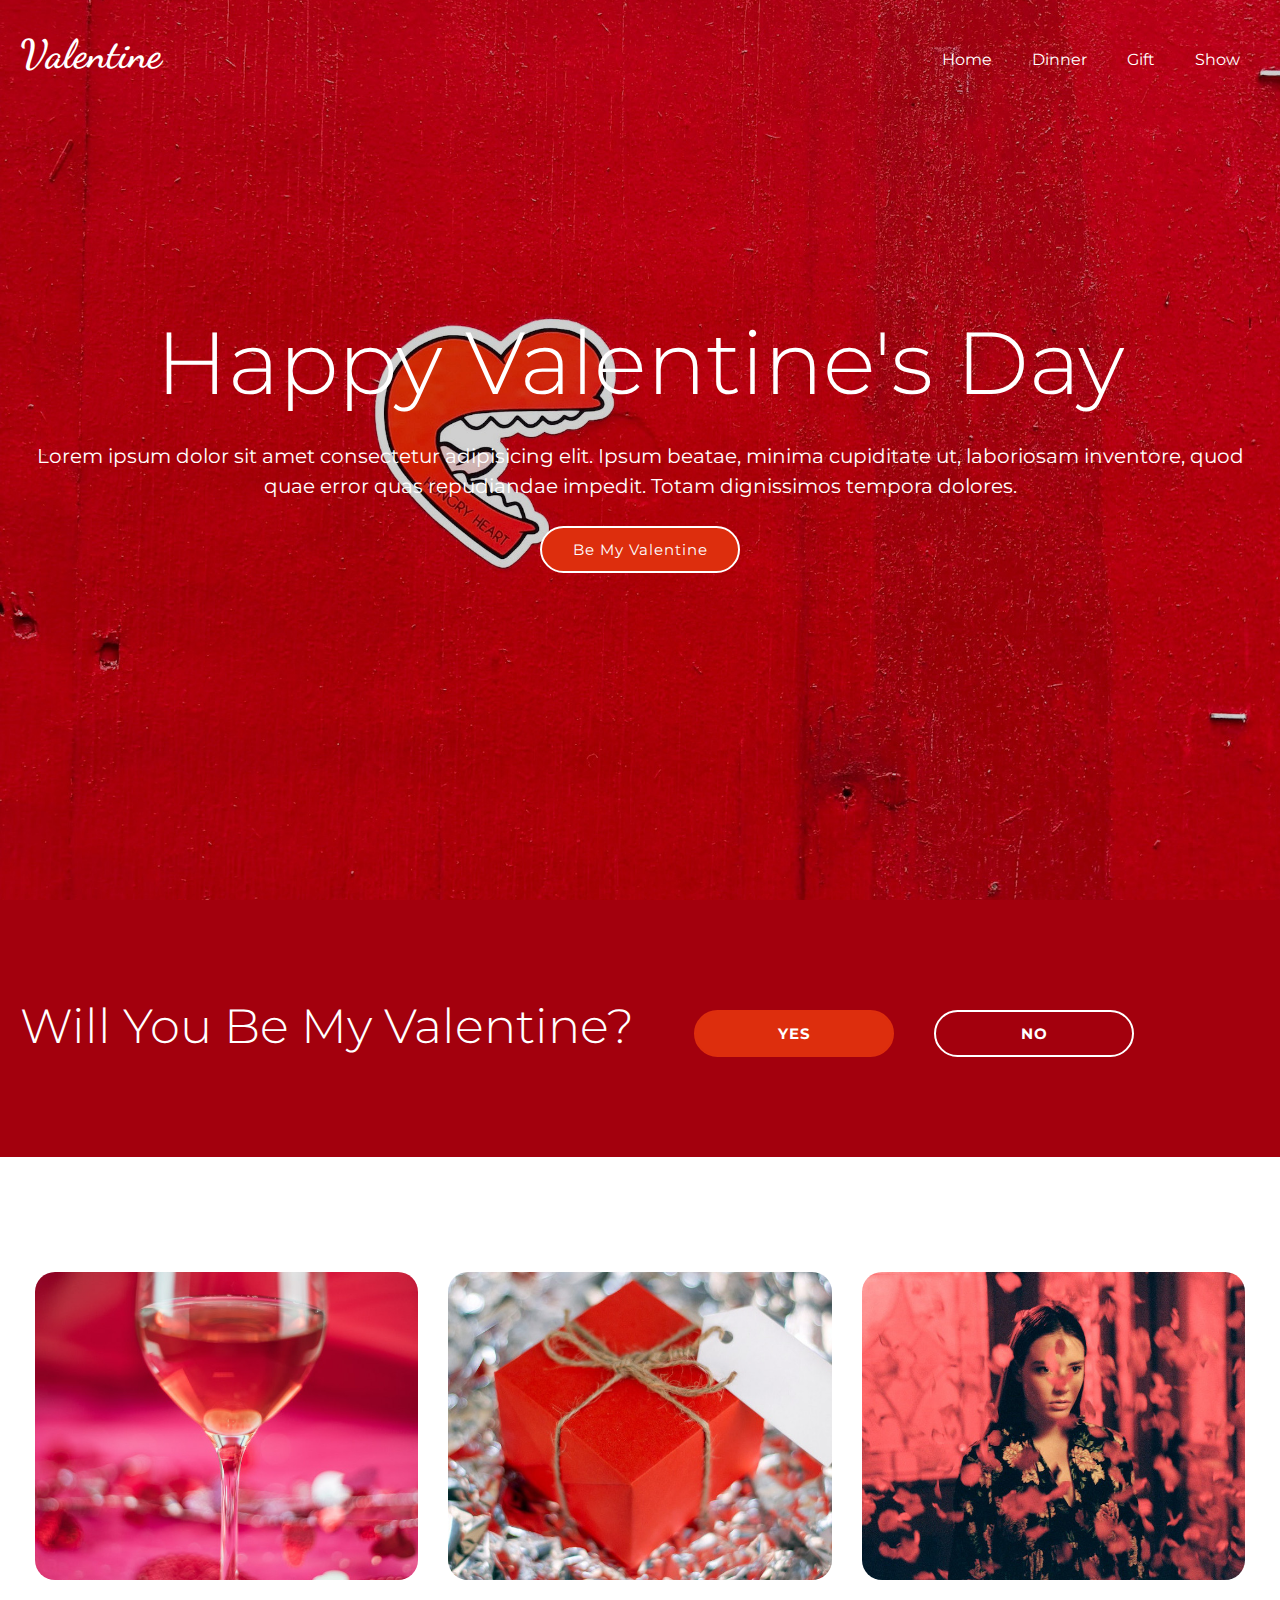
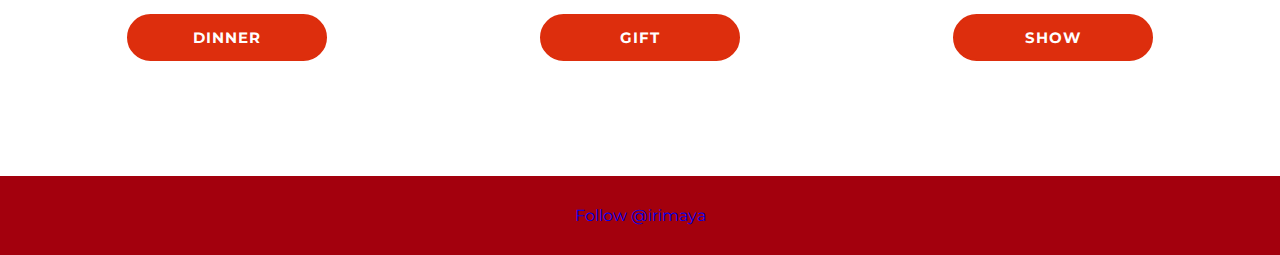
<file: index.html>
<!DOCTYPE html>
<html lang="en">
	<head>
		<meta charset="UTF-8" />
		<meta http-equiv="X-UA-Compatible" content="IE=edge" />
		<meta name="viewport" content="width=device-width, initial-scale=1.0" />
		<link rel="stylesheet" href="/css/style.css" />
		<link
			rel="stylesheet"
			media="screen and (max-width:768px)"
			href="css/mobile.css"
		/>
		<title>Valentines | Welcome</title>
	</head>
	<body>
		<header id="mainheader">
			<div id="navbar">
				<div class="container">
					<h1 class="logo"><a href="index.html">Valentine</a></h1>
					<ul>
						<li><a href="index.html">Home</a></li>
						<li><a href="dinner.html">Dinner</a></li>
						<li><a href="gift.html">Gift</a></li>
						<li><a href="show.html">Show</a></li>
					</ul>
				</div>
			</div>
			<div id="showcase">
				<div class="container">
					<h1 class="display-1">Happy Valentine's Day</h1>
					<p class="large">
						Lorem ipsum dolor sit amet consectetur adipisicing elit. Ipsum
						beatae, minima cupiditate ut, laboriosam inventore, quod quae error
						quas repudiandae impedit. Totam dignissimos tempora dolores.
					</p>
					<a href="#valentine" class="btn btn-red-outline">Be my valentine</a>
				</div>
			</div>
		</header>

		<section id="valentine">
			<div class="container">
				<div class="valentine-row">
					<div class="valentine-row-text">
						<p class="display-2">Will you be my valentine?</p>
					</div>
					<div class="valentine-row-btn">
						<div class="valentine-row-btn-yes">
							<a href="#yes" class="btn btn-red">Yes</a>
						</div>
						<div class="valentine-row-btn-no">
							<a href="no.html" class="btn btn-outline">No</a>
						</div>
					</div>
				</div>
			</div>
		</section>

		<section id="yes">
			<div class="container">
				<div class="yes-row">
					<div class="yes-row-box">
						<img src="/img/yes-dinner.jpg" alt="" />
						<a href="dinner.html" class="btn btn-red">Dinner</a>
					</div>
					<div class="yes-row-box">
						<img src="/img/yes-gift.jpg" alt="" />
						<a href="gift.html" class="btn btn-red">Gift</a>
					</div>
					<div class="yes-row-box">
						<img src="/img/yes-show.jpg" alt="" />
						<a href="show.html" class="btn btn-red">Show</a>
					</div>
				</div>
			</div>
		</section>

		<section id="mainfooter">
			<div class="container">
				<a
					href="https://twitter.com/irimaya?ref_src=twsrc%5Etfw"
					class="twitter-follow-button"
					data-show-count="false"
					>Follow @irimaya</a
				>
				<script
					async
					src="https://platform.twitter.com/widgets.js"
					charset="utf-8"
				></script>
			</div>
		</section>
	</body>
</html>
</file>
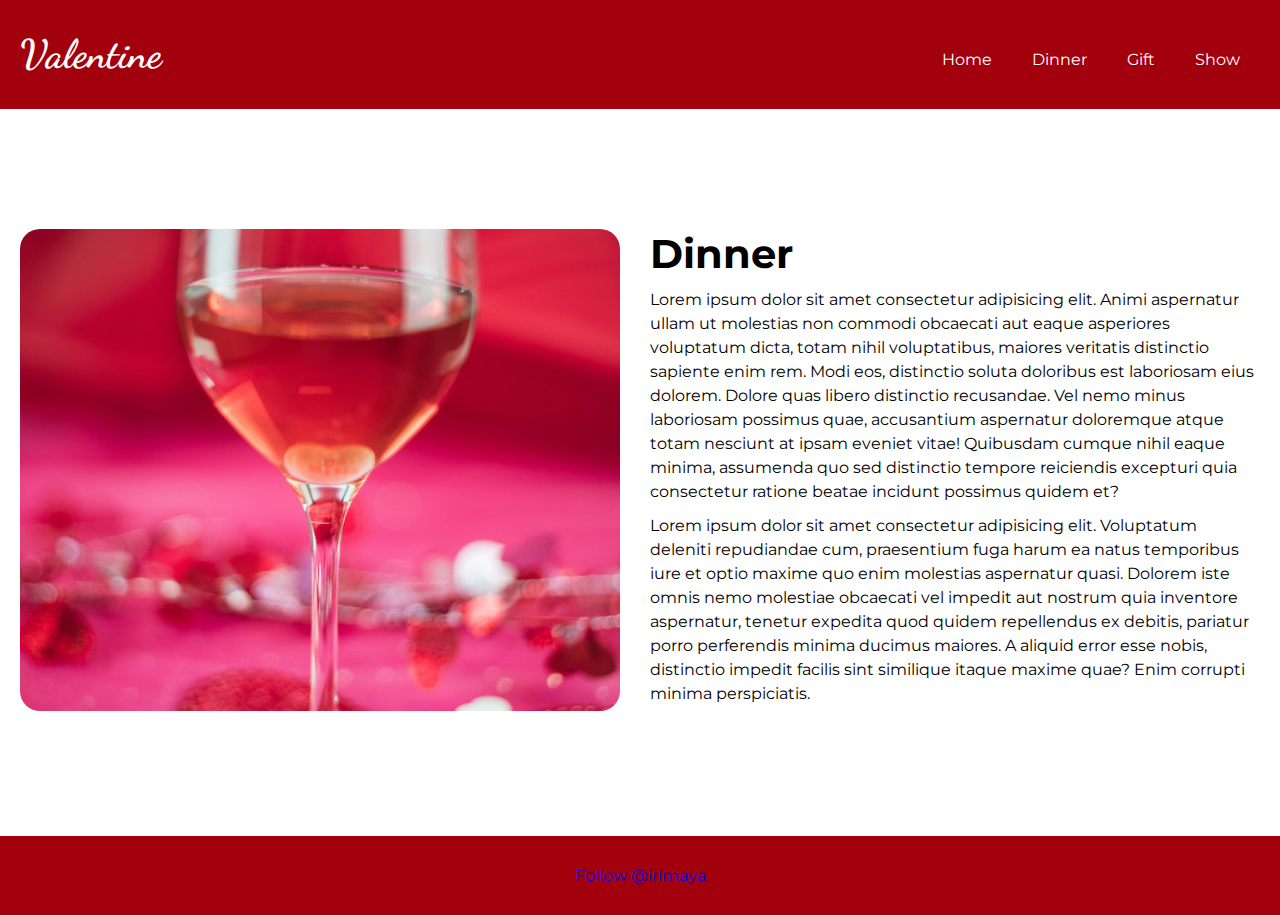
<file: dinner.html>
<!DOCTYPE html>
<html lang="en">
	<head>
		<meta charset="UTF-8" />
		<meta http-equiv="X-UA-Compatible" content="IE=edge" />
		<meta name="viewport" content="width=device-width, initial-scale=1.0" />
		<link rel="stylesheet" href="/css/style.css" />
		<title>Valentines | Dinner</title>
	</head>
	<body>
		<header id="mainheader-secondary">
			<div id="navbar" class="navbar-red">
				<div class="container">
					<h1 class="logo"><a href="index.html">Valentine</a></h1>
					<ul>
						<li><a href="index.html">Home</a></li>
						<li><a href="dinner.html">Dinner</a></li>
						<li><a href="gift.html">Gift</a></li>
						<li><a href="show.html">Show</a></li>
					</ul>
				</div>
			</div>
		</header>

		<section id="dinner">
			<div class="container">
				<div class="dinner-row">
					<div class="dinner-row-img">
						<img src="/img/yes-dinner.jpg" alt="" />
					</div>
					<div class="dinner-row-text">
						<h1>Dinner</h1>
						<p>
							Lorem ipsum dolor sit amet consectetur adipisicing elit. Animi
							aspernatur ullam ut molestias non commodi obcaecati aut eaque
							asperiores voluptatum dicta, totam nihil voluptatibus, maiores
							veritatis distinctio sapiente enim rem. Modi eos, distinctio
							soluta doloribus est laboriosam eius dolorem. Dolore quas libero
							distinctio recusandae. Vel nemo minus laboriosam possimus quae,
							accusantium aspernatur doloremque atque totam nesciunt at ipsam
							eveniet vitae! Quibusdam cumque nihil eaque minima, assumenda quo
							sed distinctio tempore reiciendis excepturi quia consectetur
							ratione beatae incidunt possimus quidem et?
						</p>
						<p>
							Lorem ipsum dolor sit amet consectetur adipisicing elit.
							Voluptatum deleniti repudiandae cum, praesentium fuga harum ea
							natus temporibus iure et optio maxime quo enim molestias
							aspernatur quasi. Dolorem iste omnis nemo molestiae obcaecati vel
							impedit aut nostrum quia inventore aspernatur, tenetur expedita
							quod quidem repellendus ex debitis, pariatur porro perferendis
							minima ducimus maiores. A aliquid error esse nobis, distinctio
							impedit facilis sint similique itaque maxime quae? Enim corrupti
							minima perspiciatis.
						</p>
					</div>
				</div>
			</div>
		</section>

		<section id="mainfooter">
			<div class="container">
				<a
					href="https://twitter.com/irimaya?ref_src=twsrc%5Etfw"
					class="twitter-follow-button"
					data-show-count="false"
					>Follow @irimaya</a
				>
				<script
					async
					src="https://platform.twitter.com/widgets.js"
					charset="utf-8"
				></script>
			</div>
		</section>
	</body>
</html>
</file>
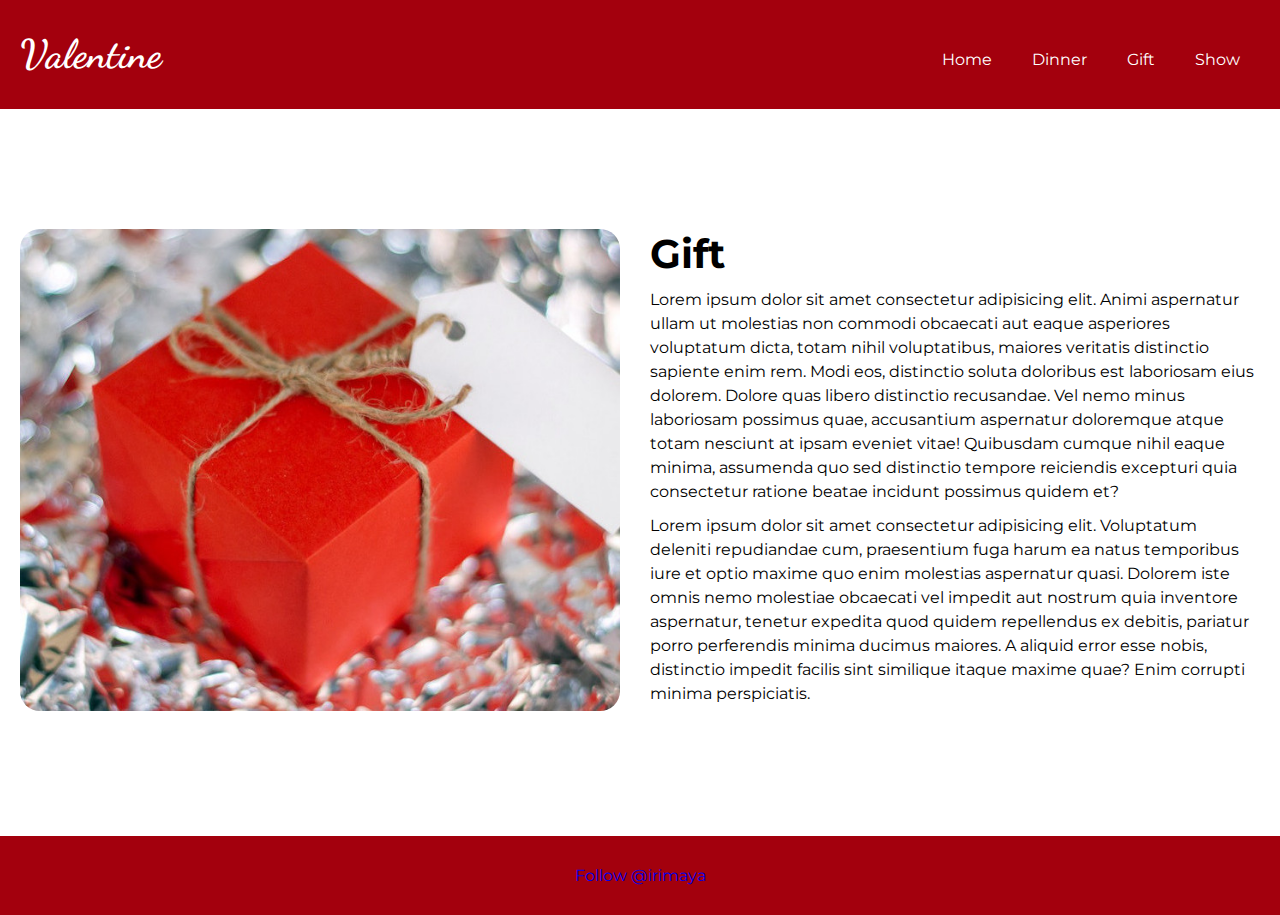
<file: gift.html>
<!DOCTYPE html>
<html lang="en">
	<head>
		<meta charset="UTF-8" />
		<meta http-equiv="X-UA-Compatible" content="IE=edge" />
		<meta name="viewport" content="width=device-width, initial-scale=1.0" />
		<link rel="stylesheet" href="/css/style.css" />
		<title>Valentines | Gift</title>
	</head>
	<body>
		<header id="mainheader-secondary">
			<div id="navbar" class="navbar-red">
				<div class="container">
					<h1 class="logo"><a href="index.html">Valentine</a></h1>
					<ul>
						<li><a href="index.html">Home</a></li>
						<li><a href="dinner.html">Dinner</a></li>
						<li><a href="gift.html">Gift</a></li>
						<li><a href="show.html">Show</a></li>
					</ul>
				</div>
			</div>
		</header>

		<section id="gift">
			<div class="container">
				<div class="gift-row">
					<div class="gift-row-img">
						<img src="/img/yes-gift.jpg" alt="" />
					</div>
					<div class="gift-row-text">
						<h1>Gift</h1>
						<p>
							Lorem ipsum dolor sit amet consectetur adipisicing elit. Animi
							aspernatur ullam ut molestias non commodi obcaecati aut eaque
							asperiores voluptatum dicta, totam nihil voluptatibus, maiores
							veritatis distinctio sapiente enim rem. Modi eos, distinctio
							soluta doloribus est laboriosam eius dolorem. Dolore quas libero
							distinctio recusandae. Vel nemo minus laboriosam possimus quae,
							accusantium aspernatur doloremque atque totam nesciunt at ipsam
							eveniet vitae! Quibusdam cumque nihil eaque minima, assumenda quo
							sed distinctio tempore reiciendis excepturi quia consectetur
							ratione beatae incidunt possimus quidem et?
						</p>
						<p>
							Lorem ipsum dolor sit amet consectetur adipisicing elit.
							Voluptatum deleniti repudiandae cum, praesentium fuga harum ea
							natus temporibus iure et optio maxime quo enim molestias
							aspernatur quasi. Dolorem iste omnis nemo molestiae obcaecati vel
							impedit aut nostrum quia inventore aspernatur, tenetur expedita
							quod quidem repellendus ex debitis, pariatur porro perferendis
							minima ducimus maiores. A aliquid error esse nobis, distinctio
							impedit facilis sint similique itaque maxime quae? Enim corrupti
							minima perspiciatis.
						</p>
					</div>
				</div>
			</div>
		</section>

		<section id="mainfooter">
			<div class="container">
				<a
					href="https://twitter.com/irimaya?ref_src=twsrc%5Etfw"
					class="twitter-follow-button"
					data-show-count="false"
					>Follow @irimaya</a
				>
				<script
					async
					src="https://platform.twitter.com/widgets.js"
					charset="utf-8"
				></script>
			</div>
		</section>
	</body>
</html>
</file>
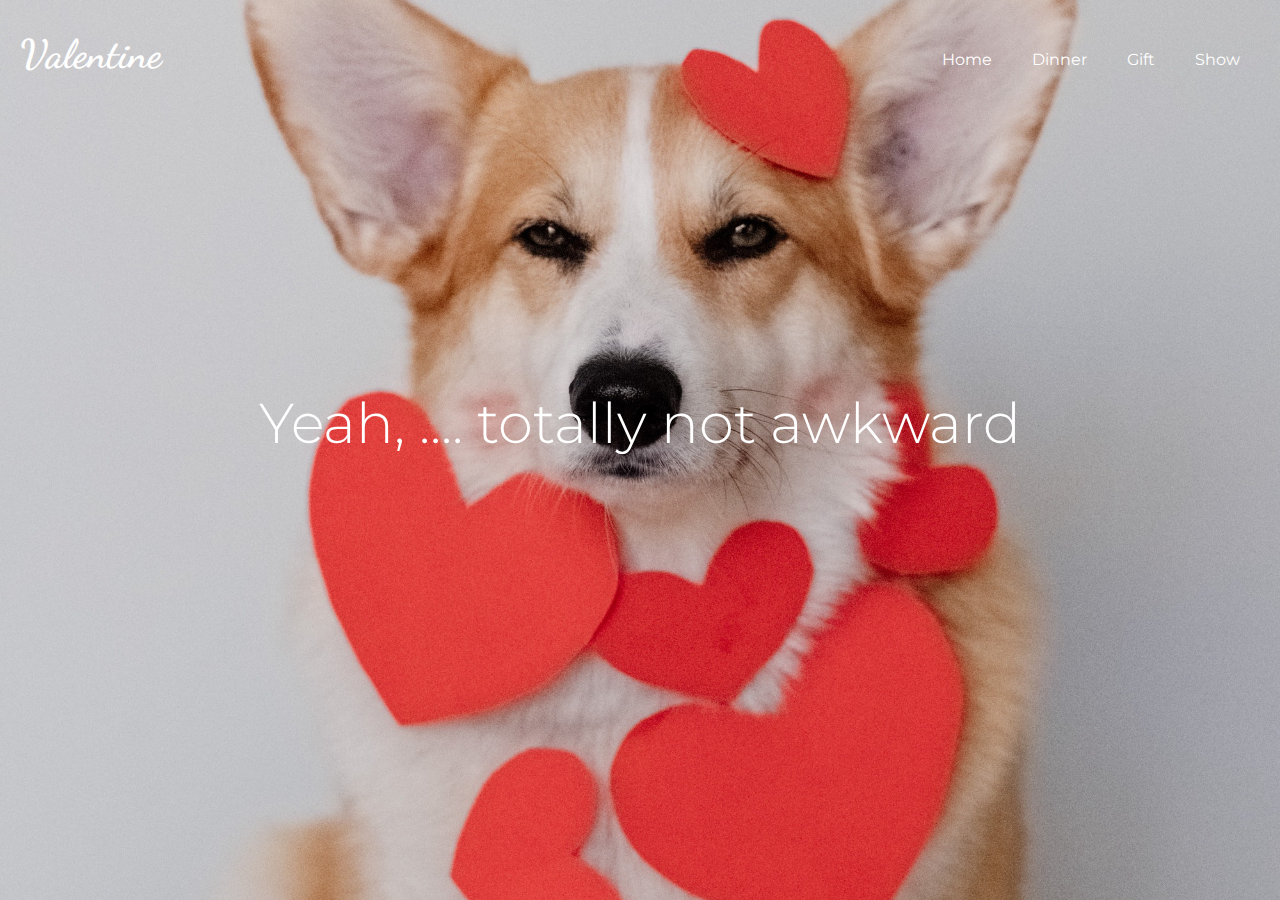
<file: no.html>
<!DOCTYPE html>
<html lang="en">
	<head>
		<meta charset="UTF-8" />
		<meta http-equiv="X-UA-Compatible" content="IE=edge" />
		<meta name="viewport" content="width=device-width, initial-scale=1.0" />
		<link rel="stylesheet" href="/css/style.css" />
		<title>Valentines | No</title>
	</head>
	<body>
		<header id="mainheader-no">
			<div id="navbar">
				<div class="container">
					<h1 class="logo"><a href="index.html">Valentine</a></h1>
					<ul>
						<li><a href="index.html">Home</a></li>
						<li><a href="dinner.html">Dinner</a></li>
						<li><a href="gift.html">Gift</a></li>
						<li><a href="show.html">Show</a></li>
					</ul>
				</div>
			</div>
			<div id="showcase">
				<div class="container">
					<h1 class="display-3">Yeah, .... totally not awkward</h1>
				</div>
			</div>
		</header>
	</body>
</html>
</file>
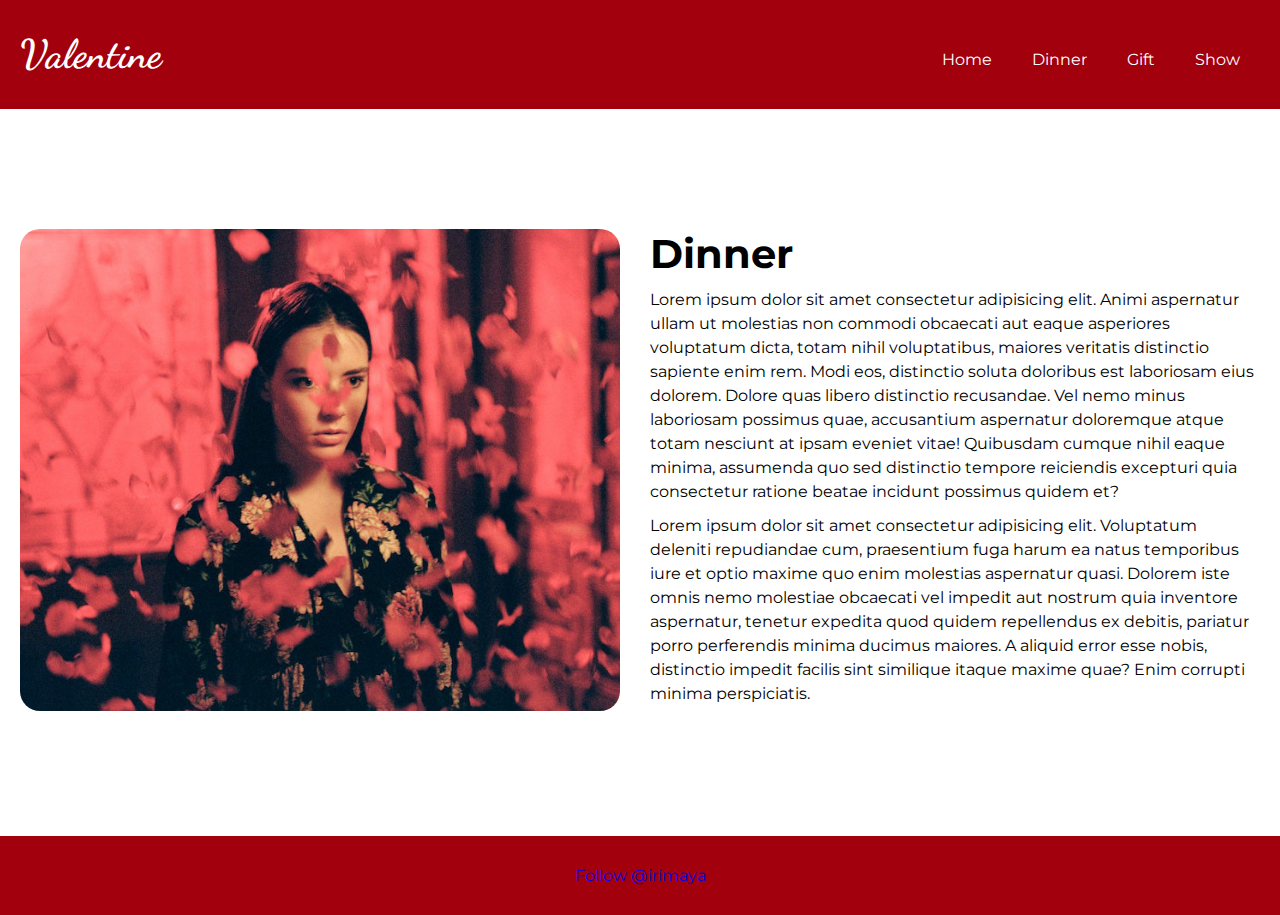
<file: show.html>
<!DOCTYPE html>
<html lang="en">
	<head>
		<meta charset="UTF-8" />
		<meta http-equiv="X-UA-Compatible" content="IE=edge" />
		<meta name="viewport" content="width=device-width, initial-scale=1.0" />
		<link rel="stylesheet" href="/css/style.css" />
		<title>Valentines | Show</title>
	</head>
	<body>
		<header id="mainheader-secondary">
			<div id="navbar" class="navbar-red">
				<div class="container">
					<h1 class="logo"><a href="index.html">Valentine</a></h1>
					<ul>
						<li><a href="index.html">Home</a></li>
						<li><a href="dinner.html">Dinner</a></li>
						<li><a href="gift.html">Gift</a></li>
						<li><a href="show.html">Show</a></li>
					</ul>
				</div>
			</div>
		</header>

		<section id="show">
			<div class="container">
				<div class="show-row">
					<div class="show-row-img">
						<img src="/img/yes-show.jpg" alt="" />
					</div>
					<div class="show-row-text">
						<h1>Dinner</h1>
						<p>
							Lorem ipsum dolor sit amet consectetur adipisicing elit. Animi
							aspernatur ullam ut molestias non commodi obcaecati aut eaque
							asperiores voluptatum dicta, totam nihil voluptatibus, maiores
							veritatis distinctio sapiente enim rem. Modi eos, distinctio
							soluta doloribus est laboriosam eius dolorem. Dolore quas libero
							distinctio recusandae. Vel nemo minus laboriosam possimus quae,
							accusantium aspernatur doloremque atque totam nesciunt at ipsam
							eveniet vitae! Quibusdam cumque nihil eaque minima, assumenda quo
							sed distinctio tempore reiciendis excepturi quia consectetur
							ratione beatae incidunt possimus quidem et?
						</p>
						<p>
							Lorem ipsum dolor sit amet consectetur adipisicing elit.
							Voluptatum deleniti repudiandae cum, praesentium fuga harum ea
							natus temporibus iure et optio maxime quo enim molestias
							aspernatur quasi. Dolorem iste omnis nemo molestiae obcaecati vel
							impedit aut nostrum quia inventore aspernatur, tenetur expedita
							quod quidem repellendus ex debitis, pariatur porro perferendis
							minima ducimus maiores. A aliquid error esse nobis, distinctio
							impedit facilis sint similique itaque maxime quae? Enim corrupti
							minima perspiciatis.
						</p>
					</div>
				</div>
			</div>
		</section>

		<section id="mainfooter">
			<div class="container">
				<a
					href="https://twitter.com/irimaya?ref_src=twsrc%5Etfw"
					class="twitter-follow-button"
					data-show-count="false"
					>Follow @irimaya</a
				>
				<script
					async
					src="https://platform.twitter.com/widgets.js"
					charset="utf-8"
				></script>
			</div>
		</section>
	</body>
</html>
</file>
<file: css/style.css>
@import url('https://fonts.googleapis.com/css2?family=Montserrat:wght@100;200;300;400;500;600;700;800;900&display=swap');
@import url('https://fonts.googleapis.com/css2?family=Dancing+Script:wght@400;500;600;700&display=swap');

/* Reset */
* {
	margin: 0;
	padding: 0;
	box-sizing: border-box;
}

/* Main Styling */
html,
body {
	font-family: 'Montserrat', sans-serif;
	scroll-behavior: smooth;
}

h1 {
	font-size: 2.5rem;
}

p {
	font-size: 1rem;
	margin: 10px 0;
	line-height: 1.5em;
}

a {
	text-decoration: none;
}

/* Utility Classes */
.container {
	margin: auto;
	max-width: 1300px;
	overflow: auto;
	padding: 0 20px;
}

.large {
	font-size: 1.25rem;
}

.display-1 {
	font-size: 5.5rem;
	font-weight: 300;
}

.display-2 {
	font-size: 3rem;
	font-weight: 300;
	text-transform: capitalize;
}

.display-3 {
	font-size: 3.5rem;
	font-weight: 300;
}

.btn {
	display: inline-block;
	font-size: 15px;
	padding: 12px 23px;
	font-weight: bold;
	letter-spacing: 1px;
	border-radius: 50px;
	width: 200px;
	text-align: center;
}

.btn-red-outline {
	background: #dd2e0d;
	border: 2px solid #fff;
	color: #fff;
	text-transform: capitalize;
	font-weight: 400;
}

.btn-red {
	background: #dd2e0d;
	border: 2px solid #dd2e0d;
	color: #fff;
	text-transform: uppercase;
}

.btn-outline {
	background: transparent;
	border: 2px solid #fff;
	color: #fff;
	text-transform: uppercase;
}

/* Mainheader */
#mainheader {
	background: url('../img/showcase.jpg');
	background-repeat: no-repeat;
	background-position: center;
	background-size: cover;
	height: 100vh;
}

/* Mainheader No */
#mainheader-no {
	background: url('../img/no.jpg');
	background-repeat: no-repeat;
	background-position: center;
	background-size: cover;
	height: 100vh;
}

#mainheader-no .display-3 {
	padding-top: 80px;
}

/* Navbar */
#navbar {
	overflow: auto;
	padding-top: 30px;
	padding-bottom: 20px;
}

#navbar a {
	color: #fff;
}

#navbar .logo {
	font-family: 'Dancing Script', cursive;
	float: left;
	font-size: 40px;
}

#navbar ul {
	list-style: none;
	float: right;
}

#navbar ul li {
	float: left;
}

#navbar ul li a {
	display: block;
	padding: 20px;
	text-align: center;
}

/* Navbar red */
.navbar-red {
	background: #a3000d;
}

/* Showcase */
#showcase {
	text-align: center;
	padding-top: 200px;
	color: #fff;
}

#showcase p {
	padding: 15px 0;
}

/* Valentine */
#valentine {
	background: #a3000d;
	padding: 80px 0;
	color: #fff;
}
.valentine-row {
	display: flex;
}

.valentine-row-text {
	padding-right: 40px;
}

.valentine-row-btn {
	display: flex;
	padding-top: 10px;
}

.valentine-row-btn-yes,
.valentine-row-btn-no {
	padding: 20px;
}

/* Yes */
#yes {
	padding: 100px 0;
}

.yes-row {
	display: flex;
}
.yes-row-box {
	padding: 15px;
}

.yes-row-box img {
	width: 100%;
	border-radius: 20px;
	margin-bottom: 30px;
}

.yes-row-box a {
	display: block;
	margin: 0 auto;
}

/* Dinner, Gift & Show */
#dinner,
#gift,
#show {
	padding: 120px 0;
}

.dinner-row,
.gift-row,
.show-row {
	display: flex;
}

.dinner-row img,
.gift-row img,
.show-row img {
	width: 600px;
	border-radius: 20px;
}

.dinner-row-text,
.gift-row-text,
.show-row-text {
	padding-left: 30px;
}

/* Mainfooter */
#mainfooter {
	background: #a3000d;
	text-align: center;
	padding: 30px;
}
</file>
<file: css/mobile.css>
/* Utility Classes */
.display-1 {
	font-size: 3.5rem;
}

.display-2 {
	font-size: 2rem;
}

.display-3 {
	font-size: 3.5rem;
	font-weight: 300;
}

/* Mainheader */
#mainheader {
	height: 100%;
}

/* Navbar */
#navbar .logo {
	float: none;
	text-align: center;
}

#navbar ul {
	float: none;
	padding-left: 50px;
}

/* Showcase */
#showcase {
	padding-top: 10px;
	padding-bottom: 60px;
}

/* Valentine */
#valentine {
	padding: 20px 0;
}

.valentine-row {
	flex-wrap: wrap;
}

.valentine-row-text {
	padding-right: 1px;
	display: block;
	margin: 0 auto;
}

.valentine-row-btn {
	flex-wrap: wrap;
	padding-top: 10px;
	padding-left: 90px;
}

.valentine-row-btn-yes,
.valentine-row-btn-no {
	padding: 20px;
}

/* Yes */
#yes {
	padding: 50px 0;
}

.yes-row {
	flex-wrap: wrap;
}

/* Dinner, Gift & Show */
#dinner,
#gift,
#show {
	padding: 40px 0;
}

.dinner-row,
.gift-row,
.show-row {
	flex-wrap: wrap;
}

.dinner-row img,
.gift-row img,
.show-row img {
	width: 100%;
	margin-bottom: 40px;
}

.dinner-row-text,
.gift-row-text,
.show-row-text {
	padding-left: 0;
}
</file>
